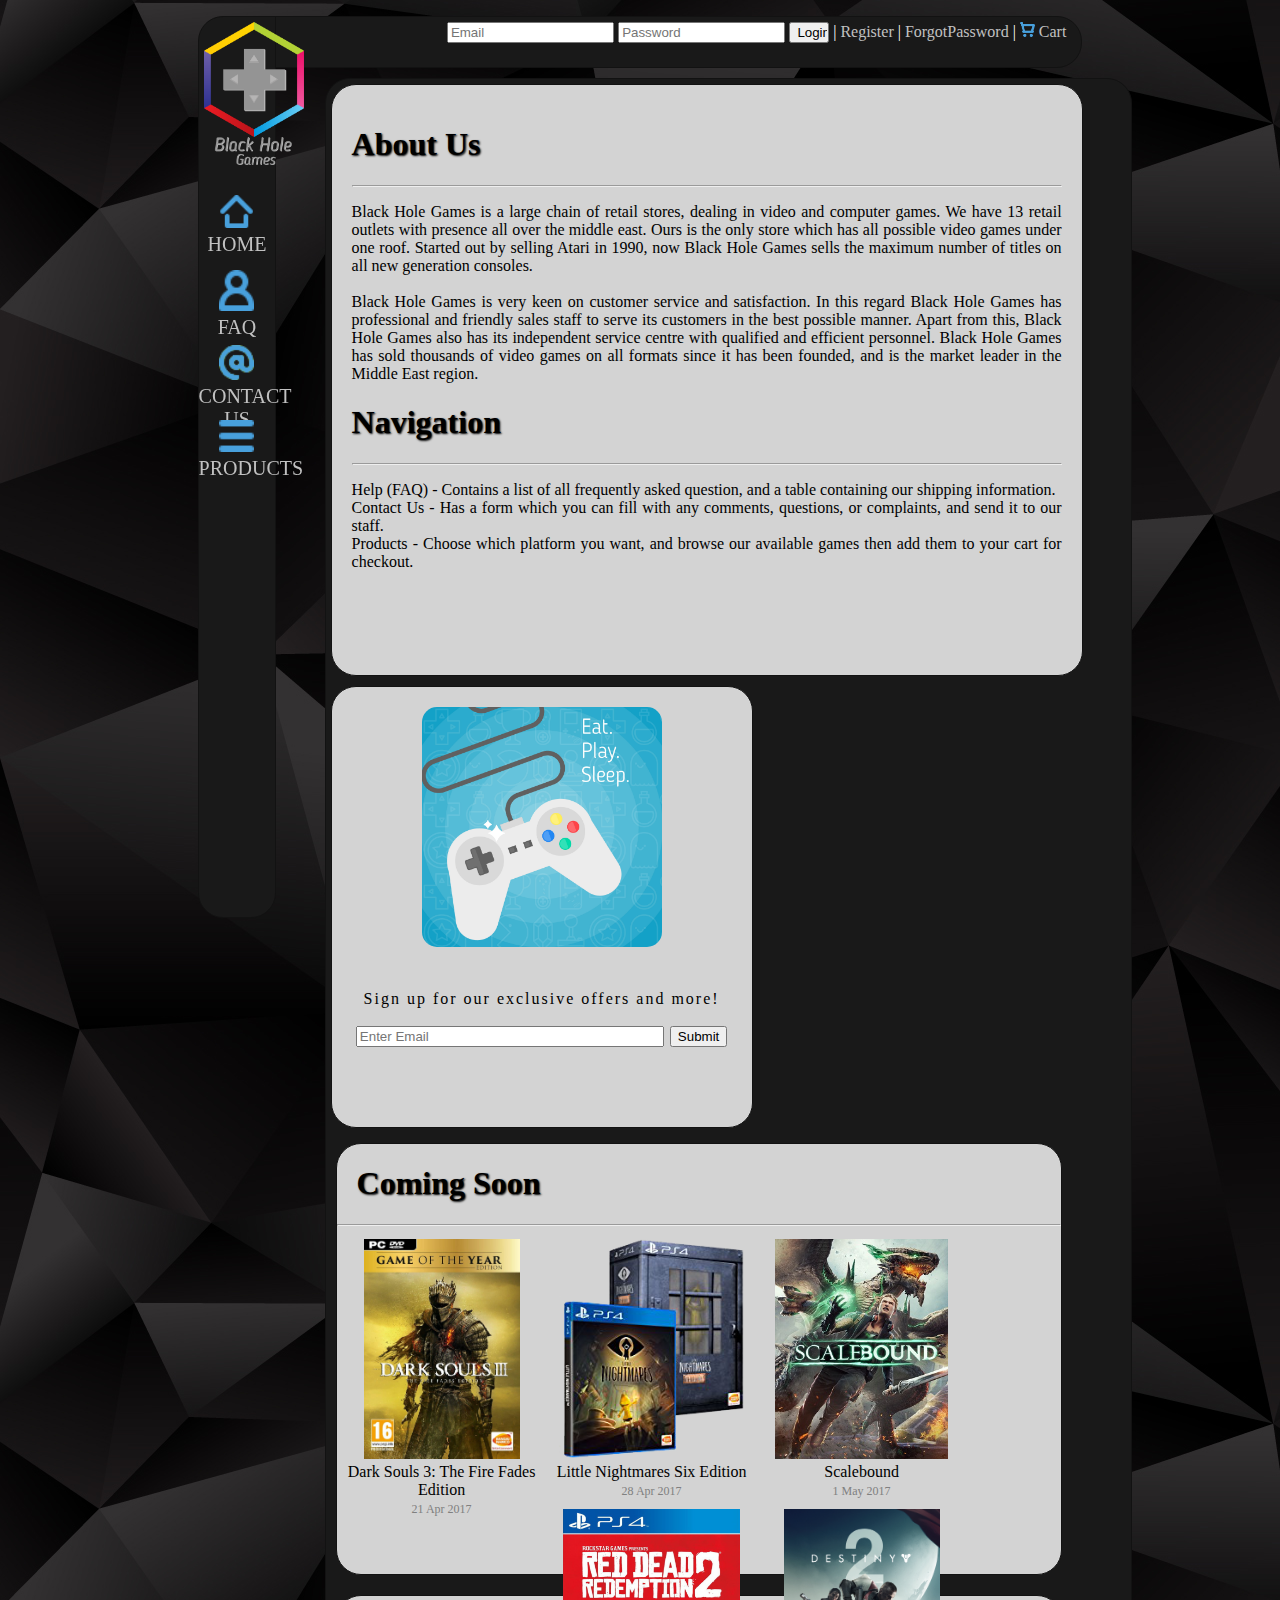
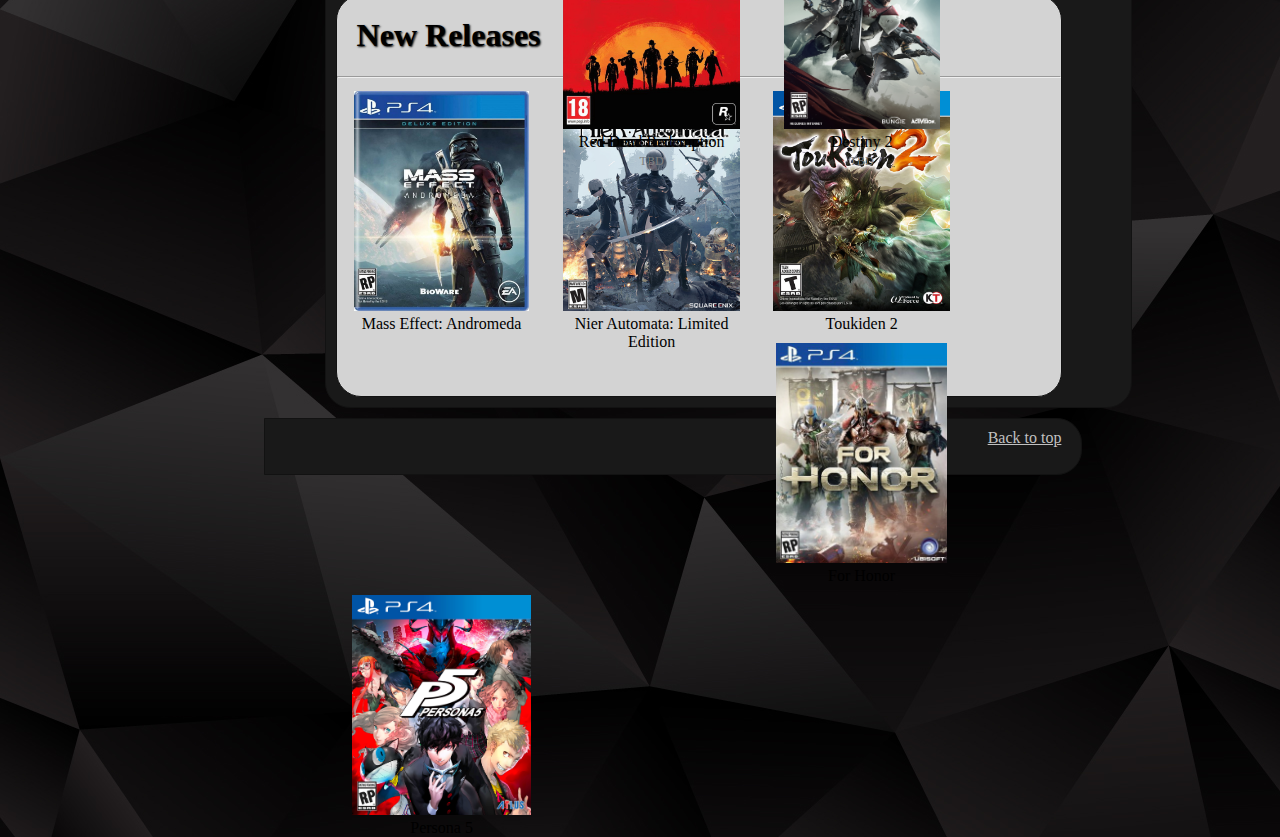
<file: index.html>
﻿<!DOCTYPE html>

<html lang="en" xmlns="http://www.w3.org/1999/xhtml">
<head>
    <meta charset="utf-8" />
    <title>Home</title>
    <link rel="stylesheet" type="text/css" href="Main.css" />
</head>
<body>

    <div id="container">
        <p id="pagetop" ></p>
        <!-- Side Menu -->
        <div id="sidebar">
            <img class="logo" src="LogoWhite.png" />
            <ul class="top-level">
                <li>
                    <a href="index.html">
                        <img class="icon" src="Home.png" /><br />
                        Home
                    </a>
                </li>
                <li>
                    <a href="FAQ.html">
                        <img class="icon" src="About.png" /><br />
                        FAQ
                    </a>
                </li>
                <li>
                    <a href="ContactUs.html">
                        <img class="icon" src="Contact2.png" /><br />
                        Contact Us
                    </a>
                </li>
                <li>
                    <a href="Products.html">
                        <img class="icon" src="Prod.png" /><br />
                        Products
                    </a>
                    <ul class="second-level">
                        <li><a href="Products.html">All</a></li>
                        <li><a href="#">PC</a></li>
                        <li><a href="#">PS4</a></li>
                        <li><a href="#">PS3</a></li>
                        <li><a href="#">XboxOne</a></li>
                        <li><a href="#">Xbox 360</a></li>
                        <li><a href="#">Switch</a></li>
                        <li><a href="#">3DS</a></li>
                    </ul>
                </li>
            </ul>
        </div>

        <!-- Top Menu -->
        <div id="topbar">
            <form>
                <input class="topbox" type="text" name="txtEmail" placeholder="Email" />
                <input class="topbox" type="password" name="txtPassword" placeholder="Password " />
                <input class="topbtn" type="submit" value="Login" />
                |
                <a href="#">Register</a>
                |
                <a href="#">ForgotPassword</a>
                |
                <img src="Cart.png" />
                <a href="">Cart</a>
            </form>
        </div>

        <!-- Body -->
        <div id="content">
            <div id="Aboutus">
                <h1>About Us</h1>
                <hr />
                <p>
                    Black Hole Games is a large chain of retail stores, dealing in video and computer games.
                    We have 13 retail outlets with presence all over the middle east. Ours is the only store which has all possible video games under one roof.
                    Started out by selling Atari in 1990, now Black Hole Games sells the maximum number of titles on all new generation consoles.<br />
                    <br />
                    Black Hole Games is very keen on customer service and satisfaction. In this regard Black Hole Games has professional and friendly sales staff
                    to serve its customers in the best possible manner. Apart from this, Black Hole Games also has its independent service centre with qualified
                    and efficient personnel. Black Hole Games has sold thousands of video games on all formats since it has been founded, and is the market leader in the Middle East region.
                    <br />
                </p>
                <h1>Navigation</h1><hr />
                <p>
                    Help (FAQ) - Contains a list of all frequently asked question, and a table containing our shipping information.<br />
                    Contact Us - Has a form which you can fill with any comments, questions, or complaints, and send it to our staff.<br />
                    Products - Choose which platform you want, and browse our available games then add them to your cart for checkout.
                </p>
            </div>
            <div id="rightside">
                <img src="sideimg.jpg" /><br />
                <form>
                    Sign up for our exclusive offers and more!<br /><br />
                    <input id="rightsidetext" type="text" placeholder="Enter Email" />
                    <input type="submit" value="Submit" />
                </form>
            </div>
            <div id="gameslist">
                <div id="comingsoon">
                    <h1 class="boxtitle">Coming Soon</h1><hr />
                    <div class="game">
                        <img src="soon1_darksouls3.jpg" /><br />
                        Dark Souls 3: The Fire Fades Edition<br />
                        <span class="date">21 Apr 2017</span><br />
                    </div>
                    <div class="game">
                        <img src="soon2_Little.png" /><br />
                        Little Nightmares Six Edition<br />
                        <span class="date">28 Apr 2017</span><br />
                    </div>
                    <div class="game">
                        <img src="soon3_Scalebound.jpg" /><br />
                        Scalebound<br />
                        <span class="date">1 May 2017</span><br />
                    </div>
                    <div class="game">
                        <img src="soon4_RedDead2.jpg" /><br />
                        Red Dead Redemption<br />
                        <span class="date">TBD</span><br />
                    </div>
                    <div class="game">
                        <img src="Soon5_Destiny2.jpg" /><br />
                        Destiny 2<br />
                        <span class="date">TBD</span><br />
                    </div>
                </div>
                <div id="newreleases">
                    <h1 class="boxtitle">New Releases</h1><hr />
                    <div class="game">
                        <img src="new1_masseffect.jpg" /><br />
                        Mass Effect: Andromeda<br />
                    </div>
                    <div class="game">
                        <img src="new2_Nier.jpg" /><br />
                        Nier Automata: Limited Edition<br />
                    </div>
                    <div class="game">
                        <img src="new3_Toukiden2.jpg" /><br />
                        Toukiden 2<br />
                    </div>
                    <div class="game">
                        <img src="new4_ForHonor.jpeg" /><br />
                        For Honor<br />
                    </div>
                    <div class="game">
                        <img src="new5_P5.jpg" /><br />
                        Persona 5<br />
                    </div>
                </div>
            </div>
            
            
        </div>
        <div id="footer">
            <a href="#pagetop">Back to top</a>
        </div>

    </div>

</body>
</html>
</file>
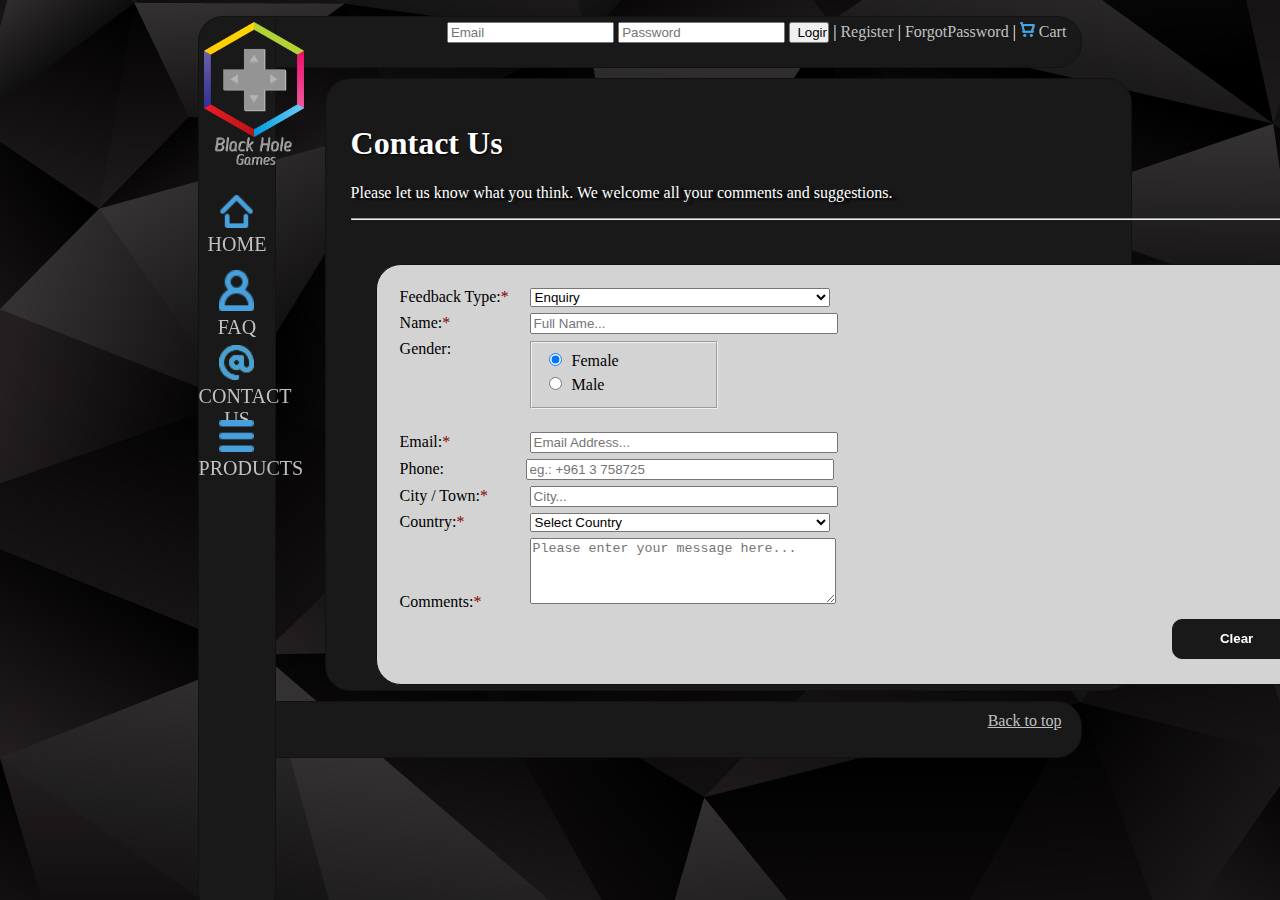
<file: ContactUs.html>
﻿<!DOCTYPE html>

<html lang="en" xmlns="http://www.w3.org/1999/xhtml">
<head>
    <meta charset="utf-8" />
    <title>Contact Us</title>
    <link rel="stylesheet" type="text/css" href="Main.css" />
</head>
<body>
    <div id="container">
        <p id="pagetop"></p>
        <!-- Side Menu -->
        <div id="sidebar">
            <img class="logo" src="LogoWhite.png" />
            <ul class="top-level">
                <li>
                    <a href="index.html">
                        <img class="icon" src="Home.png" /><br />
                        Home
                    </a>
                </li>
                <li>
                    <a href="FAQ.html">
                        <img class="icon" src="About.png" /><br />
                        FAQ
                    </a>
                </li>
                <li>
                    <a href="ContactUs.html">
                        <img class="icon" src="Contact2.png" /><br />
                        Contact Us
                    </a>
                </li>
                <li>
                    <a href="Products.html">
                        <img class="icon" src="Prod.png" /><br />
                        Products
                    </a>
                    <ul class="second-level">
                        <li><a href="Products.html">All</a></li>
                        <li><a href="#">PC</a></li>
                        <li><a href="#">PS4</a></li>
                        <li><a href="#">PS3</a></li>
                        <li><a href="#">XboxOne</a></li>
                        <li><a href="#">Xbox 360</a></li>
                        <li><a href="#">Switch</a></li>
                        <li><a href="#">3DS</a></li>
                    </ul>
                </li>
            </ul>
        </div>

        <!-- Top Menu -->
        <div id="topbar">
            <form>
                <input class="topbox" type="text" name="txtEmail" placeholder="Email" />
                <input class="topbox" type="password" name="txtPassword" placeholder="Password " />
                <input class="topbtn" type="submit" value="Login" />
                |
                <a href="#">Register</a>
                |
                <a href="#">ForgotPassword</a>
                |
                <img src="Cart.png" />
                <a href="">Cart</a>
            </form>
        </div>
        <!-- Body -->
        <div id="content">
            <div id="FAQtop">
                <h1>Contact Us</h1>
                <p>Please let us know what you think. We welcome all your comments and suggestions.</p><hr />
            </div>
            <div id="contactform">
                <form>
                    <label>Feedback Type:<span class="red">*</span></label>
                    <select name="comment_type">
                        <option value="Enquiry" selected="selected">Enquiry</option>
                        <option value="Payment_Issues">Payment</option>
                        <option value="Complaint">Complaint</option>
                        <option value="Digital_Delivery">Digital Delivery</option>
                    </select><br />

                    <label>Name:<span class="red">*</span></label>
                    <input class="textbox" name="Name" placeholder="Full Name..." type="text" /><br />

                    <label>Gender:</label>
                    <fieldset id="radiobuttons">
                        <input class="radio-input" type="radio" name="gender" value="female" checked> <label class="radio-label">Female</label><br />
                        <input class="radio-input" type="radio" name="gender" value="male"> <label class="radio-label">Male</label><br />
                    </fieldset>
                    <label>Email:<span class="red">*</span></label>
                    <input class="textbox" name="Email" placeholder="Email Address..." type="email" /><br />

                    <label>Phone:</label><input class="textbox" name="Phone" placeholder="eg.: +961 3 758725" type="text" /><br />

                    <label>City / Town:<span class="red">*</span></label>
                    <input class="textbox" name="City" placeholder="City..." type="text" /><br />

                    <label>Country:<span class="red">*</span></label>
                    <select name="Country">
                        <option value="" selected="selected">Select Country</option>
                        <option value="Bahrain">Bahrain</option>
                        <option value="Egypt">Egypt</option>
                        <option value="Jordan">Jordan</option>
                        <option value="Kuwait">Kuwait</option>
                        <option value="Lebanon">Lebanon</option>
                        <option value="Oman">Oman</option>
                        <option value="Qatar">Qatar</option>
                        <option value="United Arab Emirates">United Arab Emirates</option>
                        <option value="Others">Others</option>
                    </select><br />

                    <label>Comments:<span class="red">*</span></label>
                    <textarea name="comments" cols="40" rows="4" placeholder="Please enter your message here..."></textarea><br />
                    <input class="button" value="Submit" type="submit" />
                    <input class="button" value="Clear" type="reset" />
                </form>
            </div>
        </div>
        <div id="footer">
            <a href="#pagetop">Back to top</a>
        </div>
    </div>
</body>
</html>
</file>
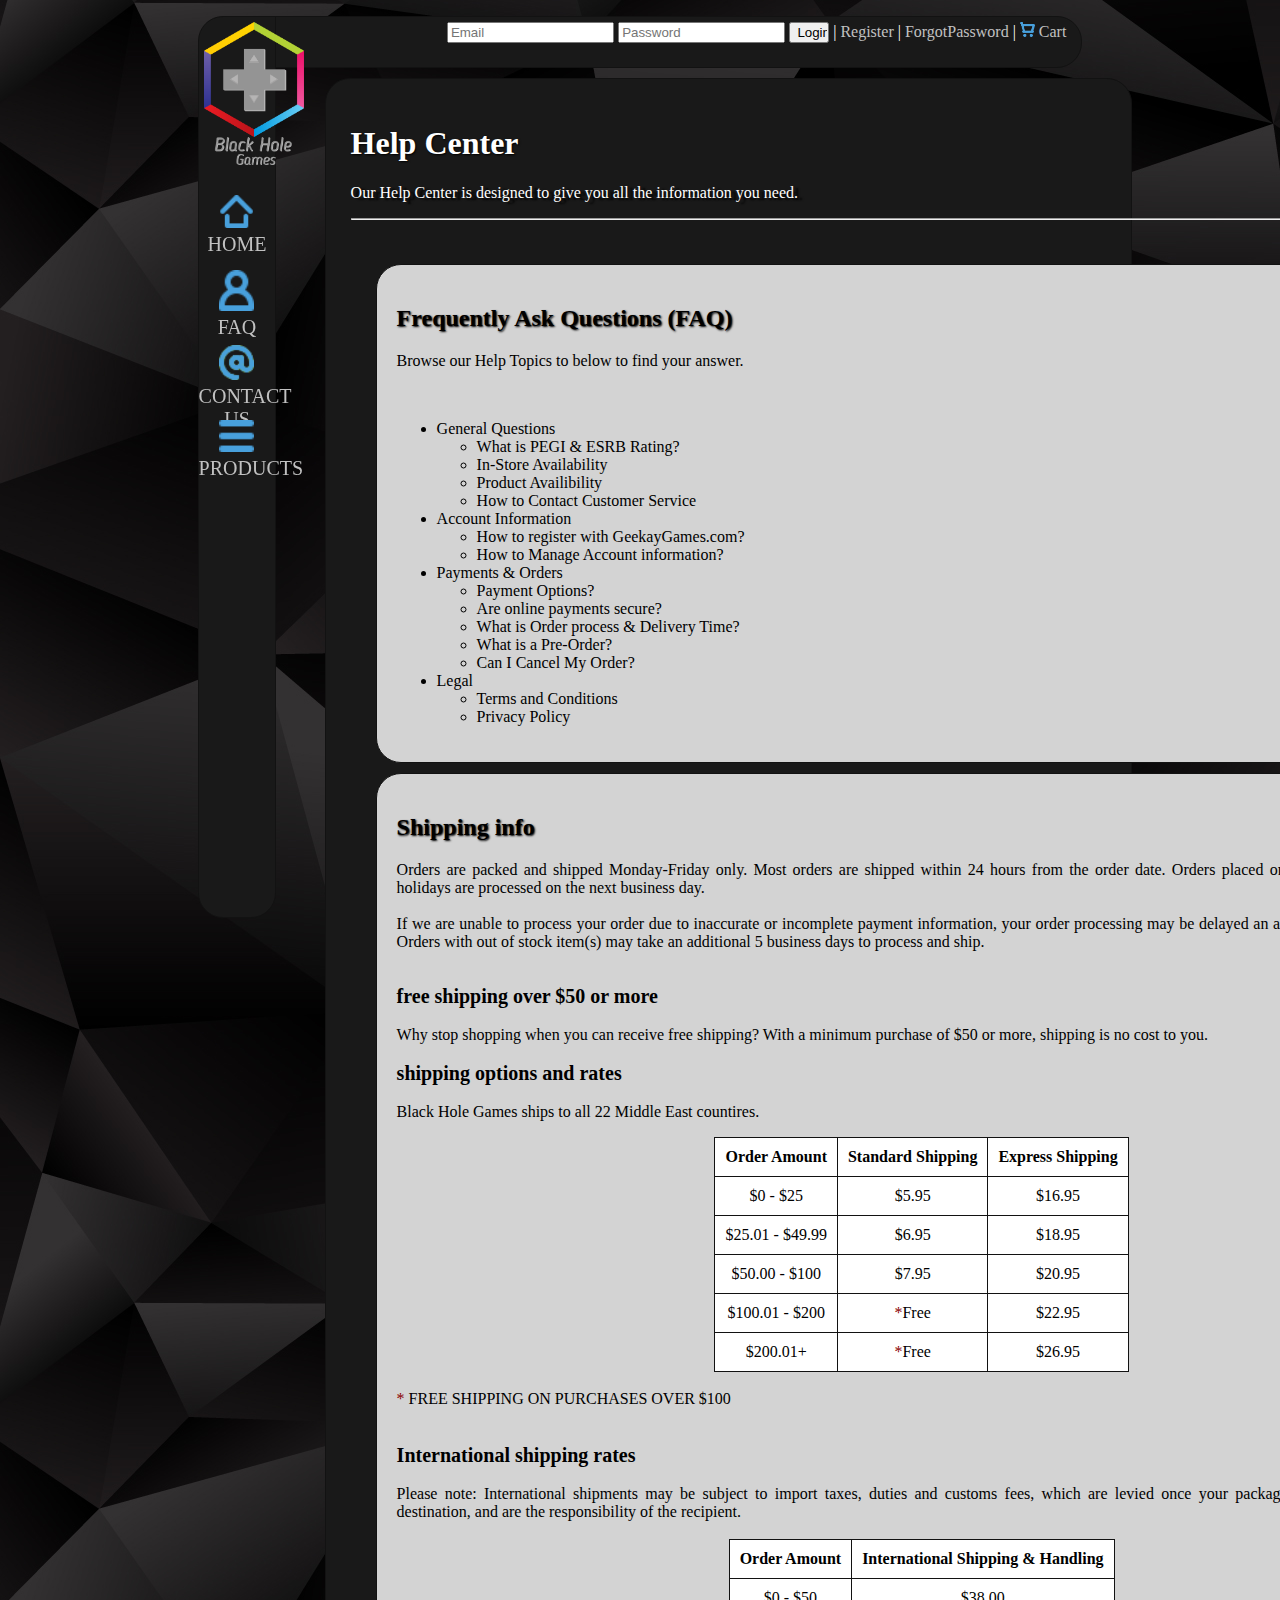
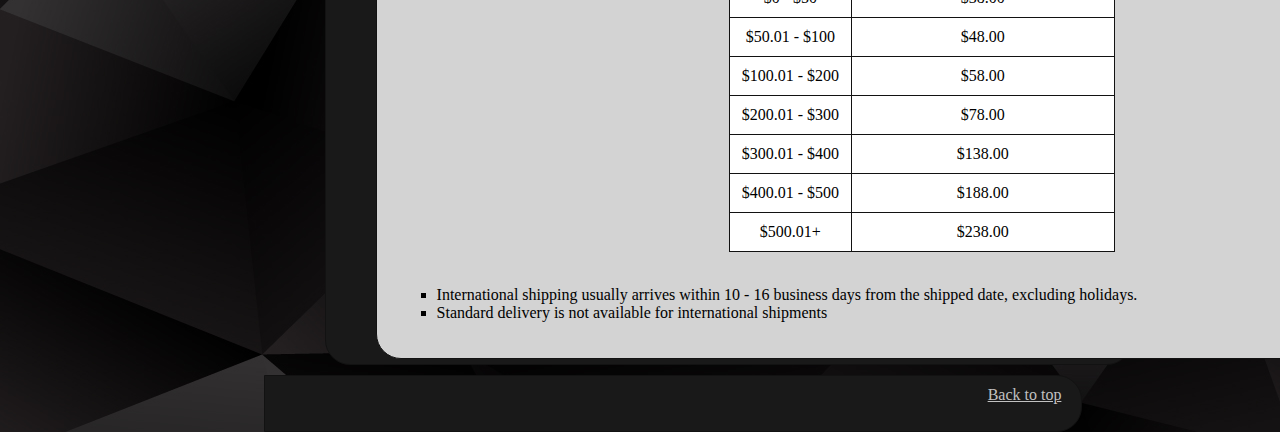
<file: FAQ.html>
﻿<!DOCTYPE html>

<html lang="en" xmlns="http://www.w3.org/1999/xhtml">
<head>
    <meta charset="utf-8" />
    <title>FAQ</title>
    <link rel="stylesheet" type="text/css" href="Main.css" />
</head>
<body>
    <div id="container">
        <p id="pagetop"></p>
        <!-- Side Menu -->
        <div id="sidebar">
            <img class="logo" src="LogoWhite.png" />
            <ul class="top-level">
                <li>
                    <a href="index.html">
                        <img class="icon" src="Home.png" /><br />
                        Home
                    </a>
                </li>
                <li>
                    <a href="FAQ.html">
                        <img class="icon" src="About.png" /><br />
                        FAQ
                    </a>
                </li>
                <li>
                    <a href="ContactUs.html">
                        <img class="icon" src="Contact2.png" /><br />
                        Contact Us
                    </a>
                </li>
                <li>
                    <a href="Products.html">
                        <img class="icon" src="Prod.png" /><br />
                        Products
                    </a>
                    <ul class="second-level">
                        <li><a href="Products.html">All</a></li>
                        <li><a href="#">PC</a></li>
                        <li><a href="#">PS4</a></li>
                        <li><a href="#">PS3</a></li>
                        <li><a href="#">XboxOne</a></li>
                        <li><a href="#">Xbox 360</a></li>
                        <li><a href="#">Switch</a></li>
                        <li><a href="#">3DS</a></li>
                    </ul>
                </li>
            </ul>
        </div>

        <!-- Top Menu -->
        <div id="topbar">
            <form>
                <input class="topbox" type="text" name="txtEmail" placeholder="Email" />
                <input class="topbox" type="password" name="txtPassword" placeholder="Password " />
                <input class="topbtn" type="submit" value="Login" />
                |
                <a href="#">Register</a>
                |
                <a href="#">ForgotPassword</a>
                |
                <img src="Cart.png" />
                <a href="">Cart</a>
            </form>
        </div>

        <!-- Body -->
        <div id="content">
            <div id="FAQtop">
                <h1>Help Center</h1>
                <p>Our Help Center is designed to give you all the information you need.</p>
                <hr />
            </div>

            <div id="FAQ">
                <h2>Frequently Ask Questions (FAQ)</h2>
                <p>Browse our Help Topics to below to find your answer.</p><br />
                <ul>
                    <!--LINKS (answers like sub menu)-->
                    <li>
                        General Questions
                        <ul>
                            <li>What is PEGI & ESRB Rating?</li>
                            <li>In-Store Availability</li>
                            <li>Product Availibility</li>
                            <li>How to Contact Customer Service</li>
                        </ul>
                    </li>
                    <li>
                        Account Information
                        <ul>
                            <li>How to register with GeekayGames.com?</li>
                            <li>How to Manage Account information?</li>
                        </ul>
                    </li>
                    <li>
                        Payments & Orders
                        <ul>
                            <li>Payment Options?</li>
                            <li>Are online payments secure?</li>
                            <li>What is Order process & Delivery Time?</li>
                            <li>What is a Pre-Order?</li>
                            <li>Can I Cancel My Order?</li>
                        </ul>
                    </li>
                    <li>
                        Legal
                        <ul>
                            <li>Terms and Conditions</li>
                            <li>Privacy Policy</li>
                        </ul>
                    </li>
                </ul>
            </div>
            <div id="shipping">
                <h2>Shipping info</h2>
                <p>
                    Orders are packed and shipped Monday-Friday only. Most orders are shipped within 24 hours from the order date. Orders placed on the weekend and select holidays are processed on the next business day.
                    <br /><br />
                    If we are unable to process your order due to inaccurate or incomplete payment information, your order processing may be delayed an additional 2 business days. Orders with out of stock item(s) may take an additional 5 business days to process and ship.
                    <br /><br />
                </p>
                <p>
                    <span class="smalltitle">free shipping over $50 or more</span><br /><br />
                    Why stop shopping when you can receive free shipping? With a minimum purchase of $50 or more, shipping is no cost to you.
                    <br /><br />
                    <span class="smalltitle">shipping options and rates</span><br /><br />
                    Black Hole Games ships to all 22 Middle East countires.<br />
                    <table>
                        <tr>
                            <th>Order Amount</th>
                            <th>Standard Shipping</th>
                            <th>Express Shipping</th>
                        </tr>
                        <tr>
                            <td>$0 - $25</td>
                            <td>$5.95</td>
                            <td>$16.95</td>
                        </tr>
                        <tr>
                            <td>$25.01 - $49.99</td>
                            <td>$6.95</td>
                            <td>$18.95</td>
                        </tr>
                        <tr>
                            <td>$50.00 - $100</td>
                            <td>$7.95</td>
                            <td>$20.95</td>
                        </tr>
                        <tr>
                            <td>$100.01 - $200</td>
                            <td><span class="red">*</span>Free</td>
                            <td>$22.95</td>
                        </tr>
                        <tr>
                            <td>$200.01+</td>
                            <td><span class="red">*</span>Free</td>
                            <td>$26.95</td>
                        </tr>
                    </table><br />
                        <span class="red">*</span>
                        FREE SHIPPING ON PURCHASES OVER $100
                    <br />
                    <br /><br />

                    <span class="smalltitle">International shipping rates</span><br /><br />
                    Please note: International shipments may be subject to import taxes, duties and customs fees, which are levied once your package reaches the country of destination, and are the responsibility of the recipient.
                    <br /><br />
                    <table>
                        <tr>
                            <th>Order Amount</th>
                            <th>International Shipping & Handling</th>
                        </tr>
                        <tr>
                            <td>$0 - $50</td>
                            <td>$38.00</td>
                        </tr>
                        <tr>
                            <td>$50.01 - $100</td>
                            <td>$48.00</td>
                        </tr>
                        <tr>
                            <td>$100.01 - $200</td>
                            <td>$58.00</td>
                        </tr>
                        <tr>
                            <td>$200.01 - $300</td>
                            <td>$78.00</td>
                        </tr>
                        <tr>
                            <td>$300.01 - $400</td>
                            <td>$138.00</td>
                        </tr>
                        <tr>
                            <td>$400.01 - $500</td>
                            <td>$188.00</td>
                        </tr>
                        <tr>
                            <td>$500.01+</td>
                            <td>$238.00</td>
                        </tr>
                    </table>
                    <br />
                    <ul>
                        <li>International shipping usually arrives within 10 - 16 business days from the shipped date, excluding holidays.</li>
                        <li>Standard delivery is not available for international shipments</li>
                    </ul>
                </p>
            </div>
        </div>

        <div id="footer">
            <a href="#pagetop">Back to top</a>
        </div>

    </div>
</body>
</html>
</file>
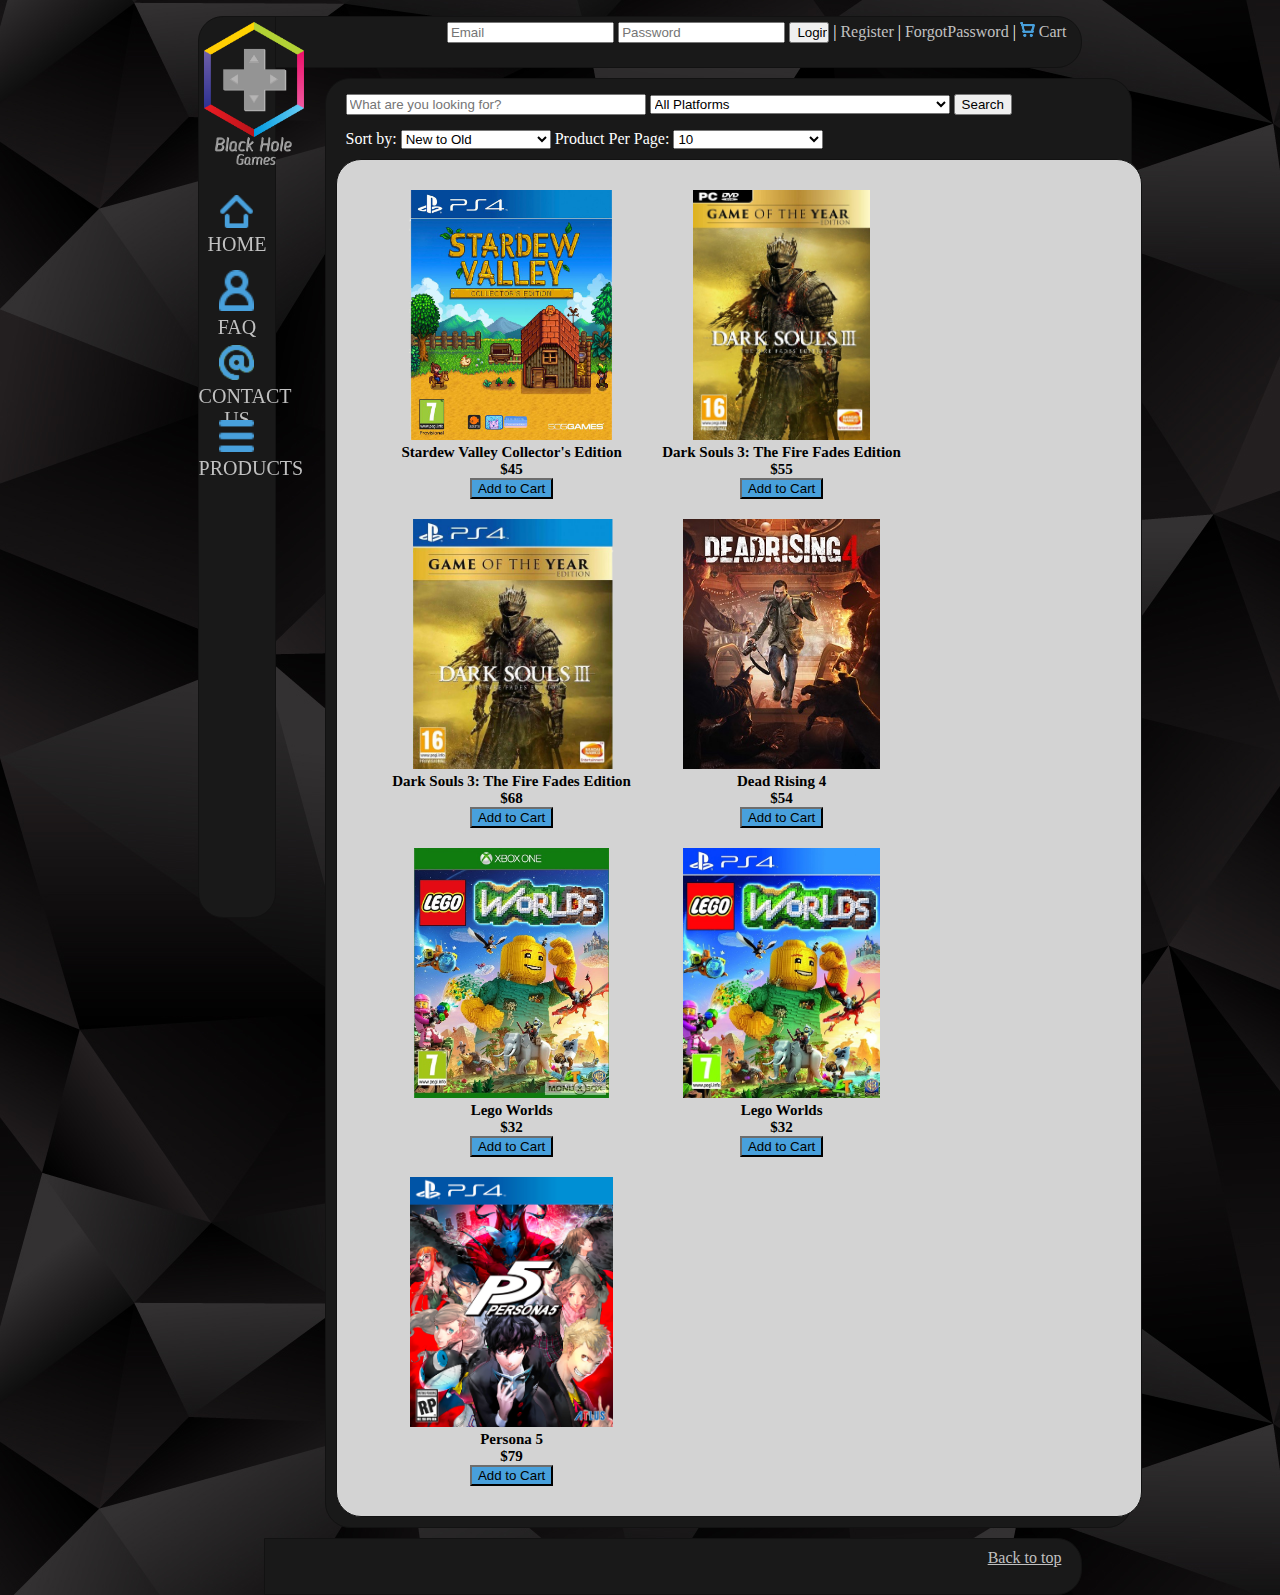
<file: Products.html>
﻿<!DOCTYPE html>

<html lang="en" xmlns="http://www.w3.org/1999/xhtml">
<head>
    <meta charset="utf-8" />
    <title>Products</title>
    <link rel="stylesheet" type="text/css" href="Main.css" />
</head>
<body>
    <div id="container">
        <p id="pagetop"></p>
        <!-- Side Menu -->
        <div id="sidebar">
            <img class="logo" src="LogoWhite.png" />
            <ul class="top-level">
                <li>
                    <a href="index.html">
                        <img class="icon" src="Home.png" /><br />
                        Home
                    </a>
                </li>
                <li>
                    <a href="FAQ.html">
                        <img class="icon" src="About.png" /><br />
                        FAQ
                    </a>
                </li>
                <li>
                    <a href="ContactUs.html">
                        <img class="icon" src="Contact2.png" /><br />
                        Contact Us
                    </a>
                </li>
                <li>
                    <a href="Products.html">
                        <img class="icon" src="Prod.png" /><br />
                        Products
                    </a>
                    <ul class="second-level">
                        <li><a href="Products.html">All</a></li>
                        <li><a href="#">PC</a></li>
                        <li><a href="#">PS4</a></li>
                        <li><a href="#">PS3</a></li>
                        <li><a href="#">XboxOne</a></li>
                        <li><a href="#">Xbox 360</a></li>
                        <li><a href="#">Switch</a></li>
                        <li><a href="#">3DS</a></li>
                    </ul>
                </li>
            </ul>
        </div>

        <!-- Top Menu -->
        <div id="topbar">
            <form>
                <input class="topbox" type="text" name="txtEmail" placeholder="Email" />
                <input class="topbox" type="password" name="txtPassword" placeholder="Password " />
                <input class="topbtn" type="submit" value="Login" />
                |
                <a href="#">Register</a>
                |
                <a href="#">ForgotPassword</a>
                |
                <img src="Cart.png" />
                <a href="">Cart</a>
            </form>
        </div>

        <!-- Body -->
        <div id="content">
            
            <div id="PrTop">
                <input class="PrText" type="search" name="search_products" placeholder="What are you looking for?" />
                <select class="PrText">
                    <option value="all" selected="selected">All Platforms</option>
                    <option value="ps4">PS4</option>
                    <option value="ps3">PS3</option>
                    <option value="pc">PC</option>
                    <option value="xboxone">Xbox One</option>
                    <option value="xbox360">Xbox 360</option>
                    <option value="switch">Switch</option>
                    <option value="ds">DS</option>
                </select>
                <input class="Psbtn" type="submit" name="submit_search" value="Search" /> 
            </div>
            <div id="PrOptions">
                <label class="Prlabel">Sort by:</label>
                <select class="PrText">
                    <option value="new" selected="selected">New to Old </option>
                    <option value="name">Name</option>
                    <option value="dev">Developer</option>
                    <option value="pricehigh">Price (High to Low)</option>
                    <option value="pricelow">Price (Low to High)</option>
                </select>
                <label class="Prlabel">Product Per Page:</label>
                <select class="PrText">
                    <option value="ten" selected="selected">10</option>
                    <option value="fifty">50</option>
                    <option value="all">All</option>
                </select>
            </div>
            <div id="Products"> 
                <div class="prgame"> 
                    <img src="Products/Stardew_Valley_Collectors_Edition.png" /><br />
                    Stardew Valley Collector's Edition<br />
                    <span>$45</span><br />
                    <input class="AddCart" type="button" name="add_cart" value="Add to Cart"/>
                </div>

                <div class="prgame">
                    <img src="Products/Dark_Souls_3_The_Fire_Fades_PC.png" /><br />
                    Dark Souls 3: The Fire Fades Edition<br />
                    <span>$55</span><br />
                    <input class="AddCart" type="button" name="add_cart" value="Add to Cart" />
                </div>

                <div class="prgame">
                    <img src="Products/Dark_Souls_3_The_Fire_Fades_PS4.png" /><br />
                    Dark Souls 3: The Fire Fades Edition<br />
                    <span>$68</span><br />
                    <input class="AddCart" type="button" name="add_cart" value="Add to Cart" />
                </div>

                <div class="prgame">
                    <img src="Products/Dead_Rising_4.png" /><br />
                    Dead Rising 4<br />
                    <span>$54</span><br />
                    <input class="AddCart" type="button" name="add_cart" value="Add to Cart" />
                </div>

                <div class="prgame">
                    <img src="Products/Lego_Worlds_X.png" /><br />
                    Lego Worlds<br />
                    <span>$32</span><br />
                    <input class="AddCart" type="button" name="add_cart" value="Add to Cart" />
                </div>

                <div class="prgame">
                    <img src="Products/Lego_Worlds_PS4.png" /><br />
                    Lego Worlds<br />
                    <span>$32</span><br />
                    <input class="AddCart" type="button" name="add_cart" value="Add to Cart" />
                </div>

                <div class="prgame">
                    <img src="new5_P5.jpg" /><br />
                    Persona 5<br />
                    <span>$79</span><br />
                    <input class="AddCart" type="button" name="add_cart" value="Add to Cart" />
                </div>

            </div>
        </div>
        <div id="footer">
            <a href="#pagetop">Back to top</a>
        </div>

    </div>
</body>
</html>
</file>
<file: Main.css>
body {
    color: white;
    background-image: url("OC1Y8E0.jpg");
    background-repeat: repeat;
}

#container {
    width: 70%;
    margin: auto;
}

#sidebar {
    width: 6%;
    height: 100%;
    float: left;
    border: 1px solid #121212;
    background-color: #191919;
    border-top-left-radius: 25px;
    border-bottom-left-radius: 25px;
    border-bottom-right-radius: 25px;
    position: fixed;
    font-family: 'Blogger Sans';
    font-size: 20px;
}

.logo {
    width: 100px;
    margin: auto;
    display: block;
    padding: 5px;
}

.icon {
    width: 35px;
}


ul.top-level, ul.second-level {
    list-style-type: none;
    position: absolute;
    text-align: center;
    left: -40px;
}

ul.top-level li, ul.second-level li {
    margin-top: 5px;
    display:block;
    }

ul.top-level a, ul.second-level a {
    text-decoration: none;
    display: block;
    color: #c1c1c1;
    text-transform: uppercase;
    font-size: 20px;
    }

ul.top-level{
    width: 100%;
}

ul.top-level li {
    width: 100%;
    height: 70px;
}

ul.second-level {
    text-align:left;
    width:90px;
    display:none;
}

ul.second-level li {
    width: 100%;
    height: 30px;
    position:relative;
    left:55px;
    top:9px;
}

ul.top-level li:hover > ul {
    display: inline;
}


ul.top-level li:hover{
    background-color:black;
}
ul.second-level li:hover{
    background-color:unset;
    
}


#topbar {
    width: 90%;
    height: 45px;
    border: 1px solid #121212;
    background-color: #191919;
    border-top-right-radius: 25px;
    border-bottom-right-radius: 25px;
    float: right;
    text-align: right;
    padding-right: 15px;
    padding-top: 5px;
    font-family:calibri;
    
}
.topbox{width:20%;}
.topbtn{width:5%;}
#topbar a{
    text-decoration:none;
    color:#c1c1c1;
}
#topbar img{
    width:15px;
}

#content {
    width: 91%;
    height:auto;
    float: left;
    position: relative;
    left: 127px;
    top: 10px;
    border: 1px solid #121212;
    background-color: #191919;
    border-radius: 25px;
}

#Aboutus {
    float: left;
    border: 1px solid #121212;
    border-radius:25px;
    background-color: lightgrey;
    margin: 5px;
    width: 710px;
    height: 550px;
    text-align: justify;
    padding: 20px;
    color:black;
    font-family:calibri;
    font-size:16px;
}

#rightside {
    float: left;
    width: 380px;
    height: 400px;
    text-align: center;
    letter-spacing: 2px;
    border: 1px solid #121212;
    border-radius:25px;
    background-color: lightgrey;
    margin: 5px;
    padding: 20px;
    color:black;
    font-size:16px;
    font-family:cambria;
}

    #rightside img {
        width: 240px;
        margin: auto;
        display: block;
        margin-bottom: 20px;
        border-radius:15px;
    }

    #rightside form {
        margin-top: 5px;
    }

#rightsidetext {
    width: 300px;
}


#comingsoon {
    width: 90%;
    height: 430px;
    float: left;
    margin: 10px;
    position: relative;
    text-align: center;
    color: black;
    border: 1px solid #121212;
    border-radius:25px;
    background-color: lightgrey;
}

.date{
    font-size:12px;
    color:grey;
}

#newreleases {
    width: 90%;
    height: 400px;
    float: left;
    margin: 10px;
    text-align: center;
    color: black;
    border: 1px solid #121212;
    border-radius:25px;
    background-color: lightgrey;
}

#comingsoon img {
    height: 220px;
}

#newreleases img {
    height: 220px;
}

.boxtitle {
    
    text-align: left;
    font-family:calibri;
    margin-left:20px;
}

.game {
    float: left;
    margin: 5px;
    width: 200px;
}
#footer{
    width: 90%;
    height: 45px;
    border: 1px solid #121212;
    background-color: #191919;
    border-top-right-radius: 25px;
    border-bottom-right-radius: 25px;
    float: right;
    text-align: right;
    padding-top:10px;
    padding-right:20px;
    margin-top:20px;
    font-family:calibri;
}
#footer a{
    color:#c1c1c1;
}




#content h2{
    text-shadow:1px 1px 2px black;
}
#content h1{
    text-shadow:1px 1px 2px black;
}


#FAQtop{
    float: left;
    margin: 5px;
    width: 1150px;
    height: 130px;
    text-align: justify;
    padding: 20px;
    color:white;
    font-family:calibri;
    font-size:16px;
    text-shadow:5px 2px 2px black;
}
#FAQ{
    float: left;
    border: 1px solid #121212;
    border-radius:25px;
    background-color: lightgrey;
    margin: 5px;
    width: 1050px;
    height: auto;
    text-align: justify;
    padding: 20px;
    color:black;
    font-family:calibri;
    font-size:16px;
    position:relative;
    left:45px;
}
#shipping{
    float: left;
    border: 1px solid #121212;
    border-radius:25px;
    background-color: lightgrey;
    margin: 5px;
    width: 1050px;
    height: auto;
    text-align: justify;
    padding: 20px;
    color:black;
    font-family:calibri;
    font-size:16px;
    position:relative;
    left:45px;
}
#shipping ul{
    list-style-type: square;
}
#shipping table, th, td{
    border:1px solid #121212;
    border-collapse: collapse;
    padding:10px;
    background-color: white;
    text-align: center;
    margin:auto;
}
.smalltitle{
    font-size:20px;
    font-weight: bold;
}
.red{
    color:darkred;
}


#contactform{
    float: left;
    border: 1px solid #121212;
    border-radius:25px;
    background-color: lightgrey;
    margin: 5px;
    width: 1050px;
    height: auto;
    text-align: justify;
    padding: 20px;
    color:black;
    font-family:calibri;
    font-size:16px;
    position:relative;
    left:45px;
    
}
#contactform label{
    display:inline-block;
    width:120px;
    margin:3px;
}
#contactform select, textarea, .textbox {
    margin:3px;
    width:300px;
}
.button{
    width:130px;
    height:40px;
    font-weight: bold;
    float:right;
    background-color: #191919;
    color:white;
    border:1px solid #191919;
    border-radius:10px;
    margin:5px;
}
#radiobuttons{
    text-align:left;
    width:160px;
    position:relative;
    left:131px;
    top:-20px;
}



#Products{
    width: 95%;
    height: auto;
    float: left;
    margin: 10px;
    padding:20px;
    position: relative;
    text-align: center;
    color: black;
    border: 1px solid #121212;
    border-radius:25px;
    background-color: lightgrey;
    font-family:calibri;
}
#PrTop, #PrOptions{
    padding-left:20px;
    padding-top:15px;
    font-family:calibri;
}
#PrTop .PrText{
    width:300px;
}
#PrOptions .PrText{
    width:150px;
}

.prgame img{
    height:250px;
    width:auto;
}
.prgame{
    float:left;
    position:relative;
    left:20px;
    margin:10px;
    width:250px;
    height:auto;
    font-size:15px;
    font-weight: bold;
}

.AddCart{
    background-color: #48a0dc;
    border-color:#191919;
    
}
</file>
